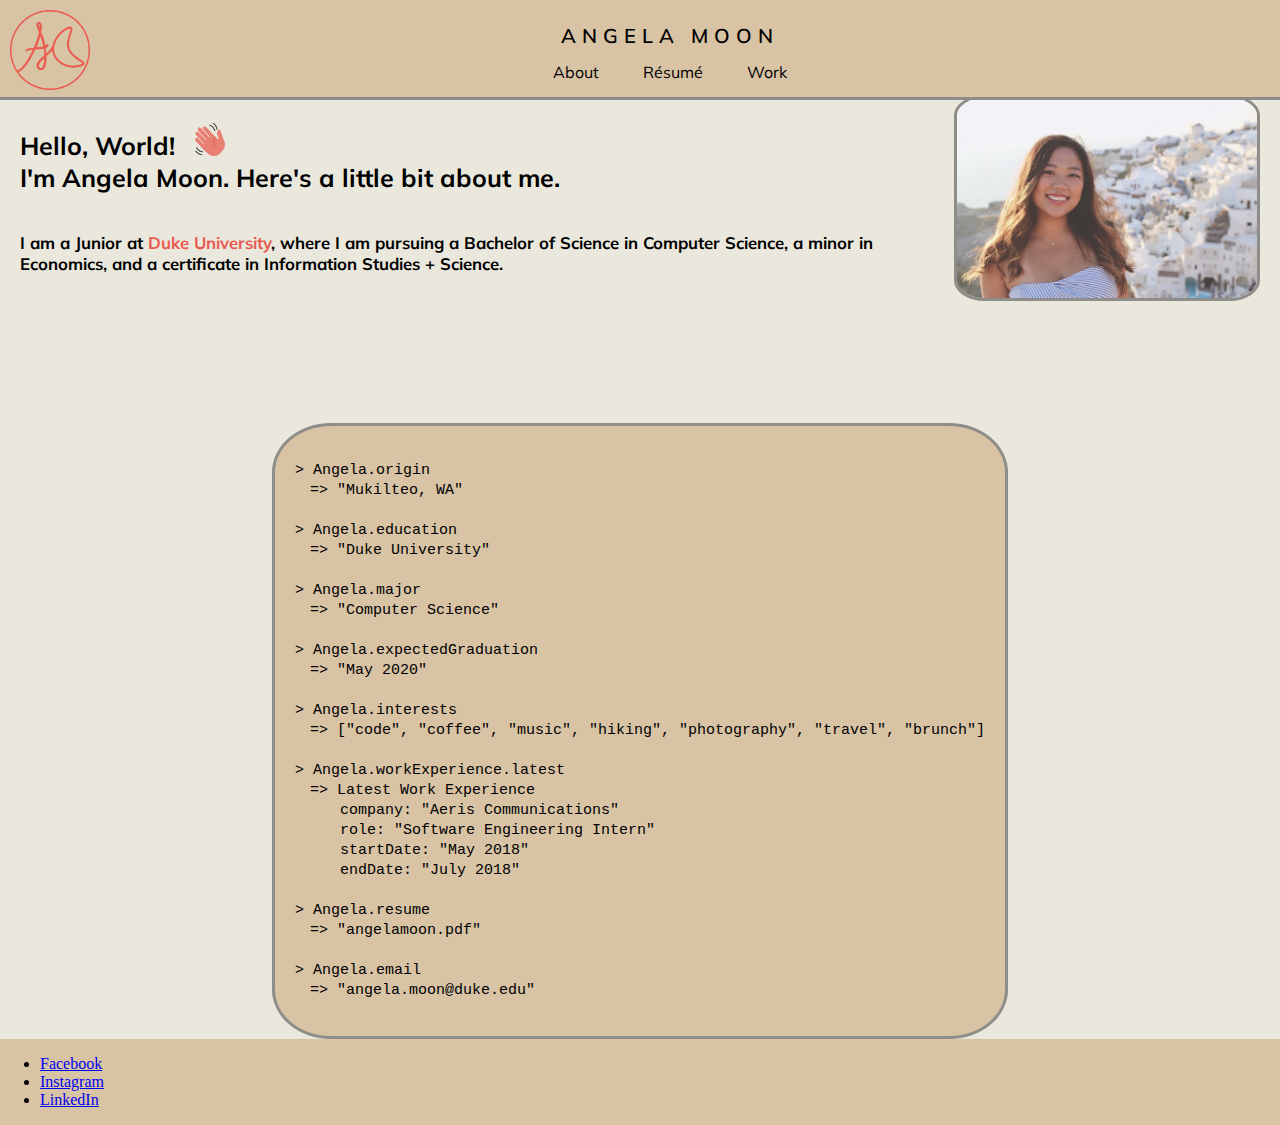
<file: index.html>
<!DOCTYPE html>

<html lang="en">

<head>
  <meta charset="UTF-8">
  <meta name="description" content="Personal Website">
  <meta name="keywords" content="angela moon">
  <meta name="viewport" content="width=device-width, initial-scale=1">
  <meta content="IE=edge,chrome=1" http-equiv="X-UA-Compatible">

  <title>Angela Moon</title>
  <link rel="stylesheet" type="text/css" href="style.css">
  <link href="https://fonts.googleapis.com/css?family=Muli:400,600,600i,700,800|Montserrat" rel="stylesheet">
</head>

<body>

  <!-- HEADING AND NAVIGATION BAR -->
  <div class="top-container">
    <img src="img/logo.png" alt="logo">
    <h1>Angela Moon</h1>
    <ul>
      <li><a href="#about">About</a></li>
      <li><a href="#resume">Résumé</a></li>
      <li><a href="#work">Work</a></li>
    </ul>
  </div>

  <!-- ABOUT ME -->

  <div class="aboutme" id="about">
    <div class="intro">
      <p>
        <h4>Hello, World!
        &ensp;<img src="img/waving-hand.png" alt="waving hand" id="hand"><br>
        I'm Angela Moon. Here's a little bit about me.</h4>
        <h6>I am a Junior at <a href="https://www.duke.edu/">Duke University</a>, where I am pursuing a Bachelor of Science in Computer Science, a minor in Economics, and a certificate in Information Studies + Science.</h6>
      </p>
    </div>
    <div class="profile">
      <img src="img/profile.jpg" id="profile">
    </div>
  </div>


  <!-- RESUME -->

  <div class="resume" id="resume">

    <div class="notepad-contents">
      <p>
      > Angela.origin<br>
      &emsp;=> "Mukilteo, WA"<br>
      <br>
      > Angela.education<br>
      &emsp;=> "Duke University"<br>
      <br>
      > Angela.major<br>
      &emsp;=> "Computer Science"<br>
      <br>
      > Angela.expectedGraduation<br>
      &emsp;=> "May 2020"<br>
      <br>
      > Angela.interests<br>
      &emsp;=> ["code", "coffee", "music", "hiking", "photography", "travel", "brunch"]<br>
      <br>
      > Angela.workExperience.latest<br>
      &emsp;=> Latest Work Experience<br>
      &emsp;&emsp;&emsp;company: "Aeris Communications"<br>
      &emsp;&emsp;&emsp;role: "Software Engineering Intern"<br>
      &emsp;&emsp;&emsp;startDate: "May 2018"<br>
      &emsp;&emsp;&emsp;endDate: "July 2018"<br>
      <br>
      > Angela.resume<br>
      &emsp;=> "angelamoon.pdf"<br>
      <br>
      > Angela.email<br>
      &emsp;=> "angela.moon@duke.edu"  
      </p>
    </div>
  </div>


  <div class="work" id="work">
  </div>
  
  <div class="footer">
    <ul>
      <li>
        <a href="https://www.facebook.com/AngelaaaMooon">Facebook</a>
      </li>
      <li>
        <a href="https://www.instagram.com/angelamoon/">Instagram</a>
      </li>
      <li>
        <a href="https://www.linkedin.com/in/angeladmoon/">LinkedIn</a>
      </li>
    </ul>
  </div>
</div>
<script src="myScript.js"></script>

</body>
</html>
</file>
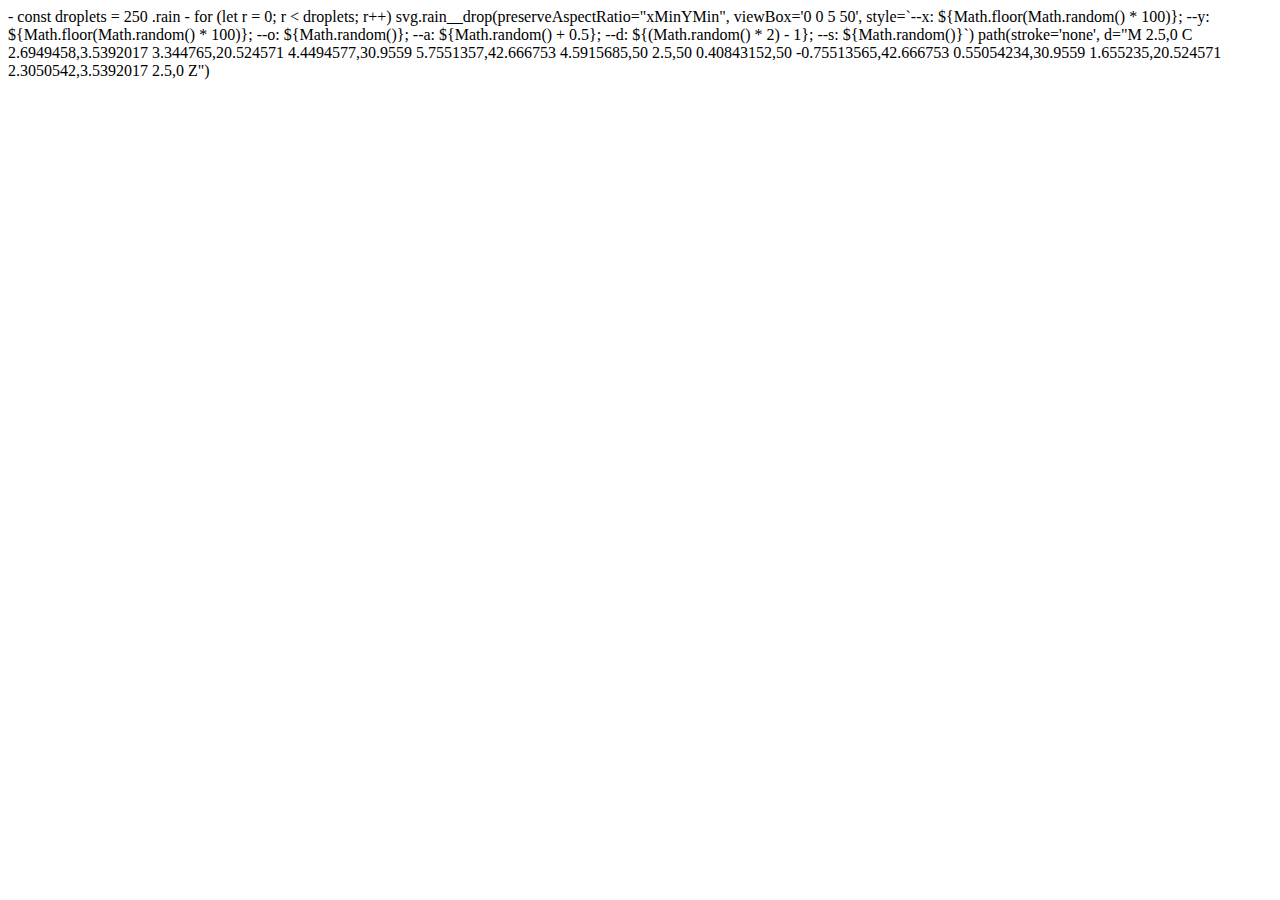
<file: intro.html>
<!-- Introductory Website -->

<!DOCTYPE html>

<html lang="en">

<head>
  <meta charset="UTF-8">
  <meta name="description" content="Personal Website">
  <meta name="keywords" content="angela moon">
  <meta name="viewport" content="width=device-width, initial-scale=1">
  <meta content="IE=edge,chrome=1" http-equiv="X-UA-Compatible">

  <title>Angela Moon</title>
  <link rel="stylesheet" type="text/css" href="introstyle.css">
</head>
<body>
- const droplets = 250
.rain
  - for (let r = 0; r < droplets; r++)
    svg.rain__drop(preserveAspectRatio="xMinYMin", viewBox='0 0 5 50', style=`--x: ${Math.floor(Math.random() * 100)}; --y: ${Math.floor(Math.random() * 100)}; --o: ${Math.random()}; --a: ${Math.random() + 0.5}; --d: ${(Math.random() * 2) - 1}; --s: ${Math.random()}`)
      path(stroke='none', d="M 2.5,0 C 2.6949458,3.5392017 3.344765,20.524571 4.4494577,30.9559 5.7551357,42.666753 4.5915685,50 2.5,50 0.40843152,50 -0.75513565,42.666753 0.55054234,30.9559 1.655235,20.524571 2.3050542,3.5392017 2.5,0 Z")
</body>
</html>
</file>
<file: style.css>
/* HEADING AND NAVIGATION BAR */

body,html {
  display: inline-flex;
  align-items: space-around;
  flex-direction: column;
  background-color: #eae7dc;
  margin: 0;
  padding: 0;
}
.top-container {
  position: fixed;
  top: 0;
  left: 0;
  width: 100%;
  margin: auto;
  padding-top: 10px;
  padding-left: 10px;
  padding-right: 10px;
  padding-bottom: 7px;
  border-bottom-width: 3px;
  border-bottom-color: #8e8d8a;
  border-bottom-style: solid;
  background-color: #d8c3a5;
  overflow: hidden;
  align-self: flex-start;
}

.top-container h1 {
  text-align: center;
  font-family: 'Muli', sans-serif;
  font-size: 20px;
  font-weight: 600;
  letter-spacing: 0.3em;
  text-transform: uppercase;
}

.top-container img {
  float: left;
  width: 80px;
  margin-right: -40px;
}

.top-container ul {
  list-style: none;
  margin: 0;
  padding: 0;
  text-align: center;
}

.top-container ul li {
  display: inline;
}

.top-container ul a {
  color: #000;
  text-align: center;
  padding: 7px 20px 8px;
  text-decoration: none;
  font-family: 'Muli', sans-serif;
}

.top-container a:hover {
  background-color: #8e8d8a;
  color: white;
}


/* ABOUT ME */
.aboutme {
  padding: 20px;
  display: inline-flex;
  flex-direction: row;
  justify-content: space-around;
  padding-top: 90px;
  font-family: 'Muli', sans-serif;
  font-size: 25px;
  background-color: #eae7dc;
}
.intro {
  order: 0;
}
.intro a {
  color: #e85a4f;
  text-decoration: none;
}

.intro h4, h6{
  font-family: 'Muli', sans-serif;
}
#hand {
  width: 30px;
}
.profile {
  order: 1;
  align-self: center;
  padding-left: 20px;
}
#profile {
  width: 300px;
  border-radius: 10%;
  border-style: solid;
  border-width: 3px;
  border-color: #8e8d8a;
  height: auto;
}

/* RESUME */

.resume {
  padding-top: 90px;
  display: inline-flex;
  align-items: center;
  flex-direction: column;
  background-color: #eae7dc;
  padding-left: 30px;
  padding-right: 30px;
}

.notepad-contents {
  padding: 20px;
  border-style: solid;
  border-width: 3px;
  border-radius: 8%;
  border-color: #8e8d8a;
  align-self: center;
  background-color: #d8c3a5;
  font-family: 'Courier New';
  line-height: 20px;
  font-size: 15px;
  align-self: center;
}


.work {

}
.footer {
  display: flex;
  flex-direction: row;
  background-color: #d8c3a5;
}
</file>
<file: introstyle.css>
Intro Style Sheet


@viewport {
  width: device-width ;
  zoom: 1.0 ;
}

@-ms-viewport {
  width: device-width ;
}

*
*:before
*:after
  box-sizing border-box

body
  background-color #E98074
  display flex
  align-items center
  justify-content center

.rain__drop
  animation-delay calc(var(--d) * 1s)
  animation-duration calc(var(--a) * 1s)
  animation-iteration-count infinite
  animation-name drop
  animation-timing-function linear
  height 30px
  left calc(var(--x) * 1%)
  position absolute
  top calc((var(--y) + 50) * -1px)

  path
    fill #D8C3A5
    opacity var(--o)
    transform scaleY(calc(var(--s) * 1.5))

@keyframes drop
  90%
    opacity 1
  100%
    opacity 0
    transform translateY(100vh)
</file>
